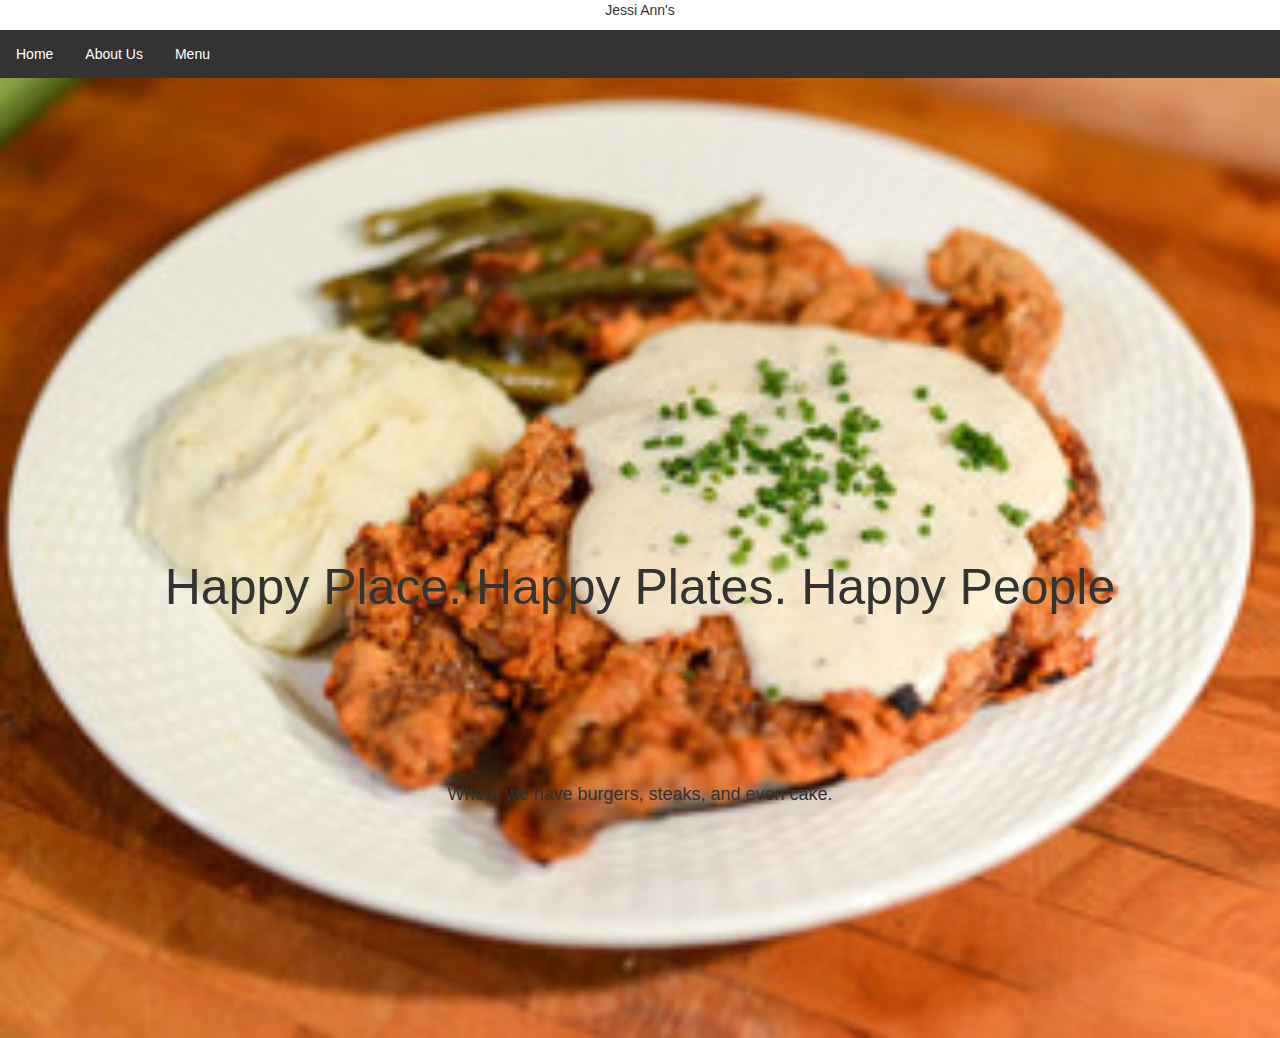
<file: index.html>
<!DOCTYPE html>
<html>

<head>
  <title>
    Home Page
  </title>

  <link rel="stylesheet" href="https://maxcdn.bootstrapcdn.com/bootstrap/3.3.7/css/bootstrap.min.css" integrity="sha384-BVYiiSIFeK1dGmJRAkycuHAHRg32OmUcww7on3RYdg4Va+PmSTsz/K68vbdEjh4u" crossorigin="anonymous">
  <link href="https://fonts.googleapis.com/css?family=Amatic+SC|Open+Sans+Condensed:300" rel="stylesheet">

  <style>

    h1 {
        position: relative;
    }

    h1 {
        position: absolute;
        left: 0;
        top: 60%;
        width: 100%;
        text-align: center;
        font-size: 50px;
    }

    h2 {
        position: relative;
    }

    h2 {
        position: absolute;
        left: 0;
        top: 85%;
        width: 100%;
        text-align: center;
        font-size: 18px;
    }

    img {
        width: 100%;
        height: auto;
        opacity: 100%;
    }
    ul {
      list-style-type: none;
      margin: 0;
      padding: 0;
      overflow: hidden;
        background-color: #333;
    }

    li {
        float: left;
    }

    li a {
        display: block;
        color: white;
        text-align: center;
        padding: 14px 16px;
        text-decoration: none;
    }

    li a:hover {
        background-color: #111;
    }

  </style>
</head>
  <body>

      <div class="container text-center">
          <p> Jessi Ann's </p>
      </div>
        <div class="container text-center">
          <h1>Happy Place. Happy Plates. Happy People</h1>
        </div>
          <div class="container text-center">
            <h2>Where we have burgers, steaks, and even cake.<h2>
          </div>

            <ul>
              <li><a href="#.html">Home</a></li>
              <li><a href="about_us.html">About Us</a></li>
              <li><a href="menu.html">Menu</a></li>
            </ul>


    <!--  bringing in local image -->
        <img src="images/chicken_fried_steak.jpg" width="150px" height="150px" />
    <!--  the orginal image is 1500X1500 width and height attributes override this -->



  </body>
</head>
</body>
</file>
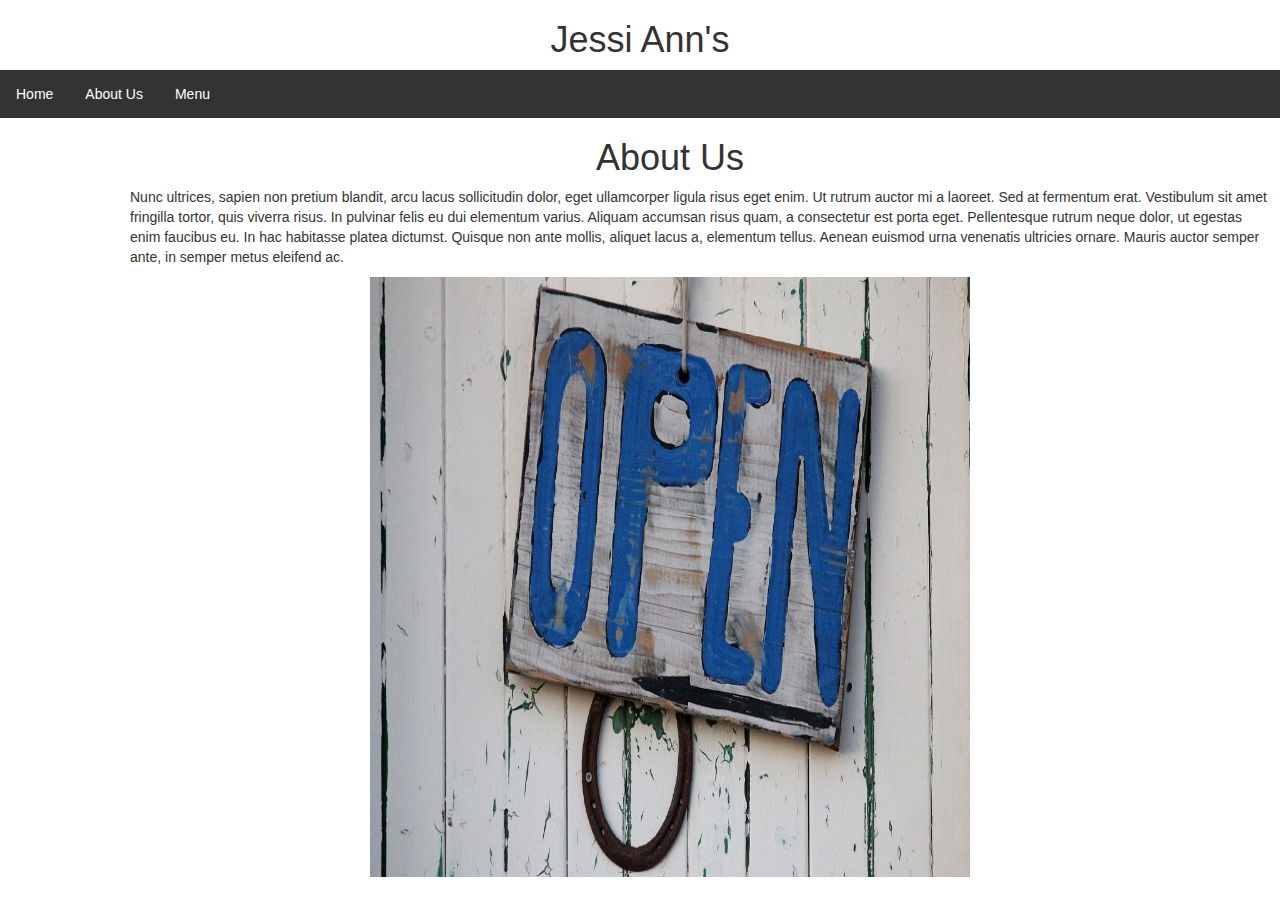
<file: about_us.html>
<!DOCTYPE html>
<html>
<head>
    <title>
      About Page
    </title>

    <link rel="stylesheet" href="https://maxcdn.bootstrapcdn.com/bootstrap/3.3.7/css/bootstrap.min.css" integrity="sha384-BVYiiSIFeK1dGmJRAkycuHAHRg32OmUcww7on3RYdg4Va+PmSTsz/K68vbdEjh4u" crossorigin="anonymous">
    <link href="https://fonts.googleapis.com/css?family=Amatic+SC|Open+Sans+Condensed:300" rel="stylesheet">

    <style>
      ul {
        list-style-type: none;
        margin: 0;
        padding: 0;
        overflow: hidden;
          background-color: #333;
      }

      li {
          float: left;
      }

      li a {
          display: block;
          color: white;
          text-align: center;
          padding: 14px 16px;
          text-decoration: none;
      }

      li a:hover {
          background-color: #111;
      }

  </style>
</head>

<body>
  <div class="container text-center">
      <h1> Jessi Ann's </h1>

  </div>

    <ul>
      <li><a href="index.html">Home</a></li>
      <li><a href="#">About Us</a></li>
      <li><a href="menu.html">Menu</a></li>
    </ul>

  </div>
  <div class="container text_center">
    <div class="column">
      <div class="col-sm-12">
        <div class="container text-center">
        <h1>About Us</h1>
          <div class="container text-left">
        <p class='container rext-right'> Nunc ultrices, sapien non pretium blandit, arcu lacus sollicitudin dolor, eget ullamcorper ligula risus eget enim. Ut rutrum auctor mi a laoreet. Sed at fermentum erat. Vestibulum sit amet fringilla tortor, quis viverra risus. In pulvinar felis eu dui elementum varius. Aliquam accumsan risus quam, a consectetur est porta eget. Pellentesque rutrum neque dolor, ut egestas enim faucibus eu. In hac habitasse platea dictumst. Quisque non ante mollis, aliquet lacus a, elementum tellus. Aenean euismod urna venenatis ultricies ornare. Mauris auctor semper ante, in semper metus eleifend ac.</p>
  </div>


      <img src="images/open-966315_960_720.jpg" width="600px" height="600px" />

</body>
</html>
</file>
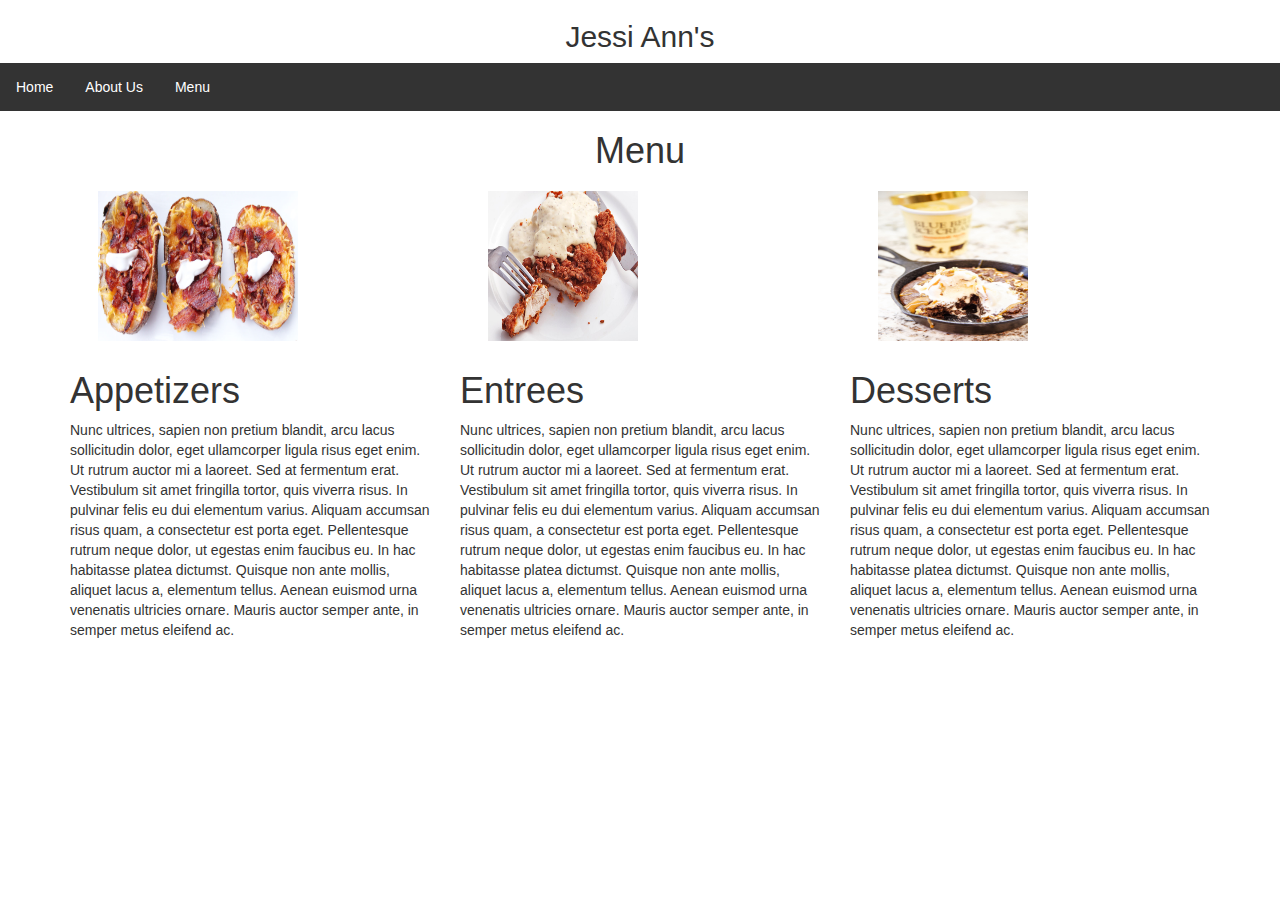
<file: menu.html>
<!DOCTYPE html>
<html>
<head>
  <title>
  Menu Page
  </title>

  <link rel="stylesheet" href="https://maxcdn.bootstrapcdn.com/bootstrap/3.3.7/css/bootstrap.min.css" integrity="sha384-BVYiiSIFeK1dGmJRAkycuHAHRg32OmUcww7on3RYdg4Va+PmSTsz/K68vbdEjh4u" crossorigin="anonymous">
<link href="https://fonts.googleapis.com/css?family=Amatic+SC|Open+Sans+Condensed:300" rel="stylesheet">

  <style>
  ul {
    list-style-type: none;
    margin: 0;
    padding: 0;
    overflow: hidden;
      background-color: #333;
  }

  li {
      float: left;
  }

  li a {
      display: block;
      color: white;
      text-align: center;
      padding: 14px 16px;
      text-decoration: none;
  }

  li a:hover {
      background-color: #111;
  }
  .image {
    margin: auto;
    width: 90%;
    padding: 10px;
}
  </style>
</head>
<body>

  <div class="container">
    <h2 class="text-center">Jessi Ann's</h2>
  </div>

    <ul>
      <li><a href="index.html">Home</a></li>
      <li><a href="about_page.html">About Us</a></li>
      <li><a href="#.html">Menu</a></li>
    </ul>
  </div>

    <div class="container">
      <div class="text-center">
        <h1>Menu</h1>
      </div>
    </div>

    <div class="container">
      <div class="row">
        <div class="col-sm-4">
          <div class="image">
            <img src="images/loaded_potato_skins_high.jpg" width="200px" height="150px" />
          </div>
          <h1>Appetizers</h1>
          Nunc ultrices, sapien non pretium blandit, arcu lacus sollicitudin dolor, eget ullamcorper ligula risus eget enim. Ut rutrum auctor mi a laoreet. Sed at fermentum erat. Vestibulum sit amet fringilla tortor, quis viverra risus. In pulvinar felis eu dui elementum varius. Aliquam accumsan risus quam, a consectetur est porta eget. Pellentesque rutrum neque dolor, ut egestas enim faucibus eu. In hac habitasse platea dictumst. Quisque non ante mollis, aliquet lacus a, elementum tellus. Aenean euismod urna venenatis ultricies ornare. Mauris auctor semper ante, in semper metus eleifend ac.
        </div>

        <div class="col-sm-4">
          <div class="image">
            <img src="images/20150716_chicken_fried_chicken_recipe_food_lab_52.jpg" width="150px" height="150px" />
          </div>
          <h1>Entrees</h1>
          Nunc ultrices, sapien non pretium blandit, arcu lacus sollicitudin dolor, eget ullamcorper ligula risus eget enim. Ut rutrum auctor mi a laoreet. Sed at fermentum erat. Vestibulum sit amet fringilla tortor, quis viverra risus. In pulvinar felis eu dui elementum varius. Aliquam accumsan risus quam, a consectetur est porta eget. Pellentesque rutrum neque dolor, ut egestas enim faucibus eu. In hac habitasse platea dictumst. Quisque non ante mollis, aliquet lacus a, elementum tellus. Aenean euismod urna venenatis ultricies ornare. Mauris auctor semper ante, in semper metus eleifend ac.
        </div>


        <div class="col-sm-4">
          <div class="image">
            <img src="images/caramel_brownies_2.jpg" width="150px" height="150px"/>
          </div>
          <h1>Desserts</h1>
          Nunc ultrices, sapien non pretium blandit, arcu lacus sollicitudin dolor, eget ullamcorper ligula risus eget enim. Ut rutrum auctor mi a laoreet. Sed at fermentum erat. Vestibulum sit amet fringilla tortor, quis viverra risus. In pulvinar felis eu dui elementum varius. Aliquam accumsan risus quam, a consectetur est porta eget. Pellentesque rutrum neque dolor, ut egestas enim faucibus eu. In hac habitasse platea dictumst. Quisque non ante mollis, aliquet lacus a, elementum tellus. Aenean euismod urna venenatis ultricies ornare. Mauris auctor semper ante, in semper metus eleifend ac.
        </div>
      </div>
  </div>

</body>
</html>
</file>
